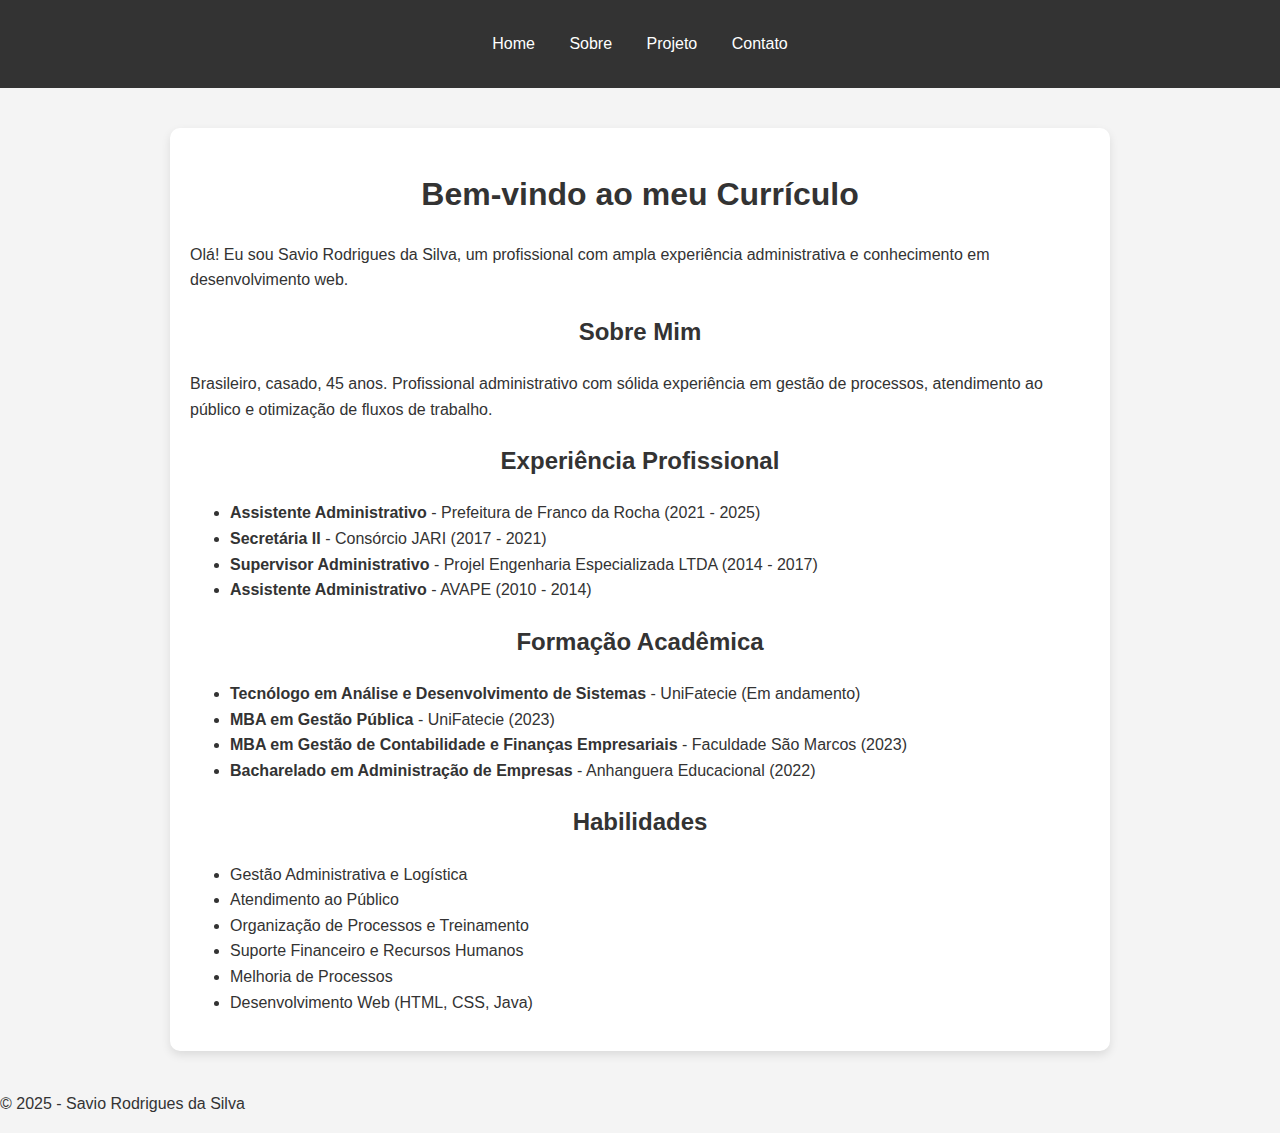
<file: index.html>
<!DOCTYPE html>
<html lang="pt-br">
<head>
    <meta charset="UTF-8">
    <meta name="viewport" content="width=device-width, initial-scale=1.0">
    <link rel="stylesheet" href="styles.css">
    <title>Currículo - Savio Rodrigues</title>
</head>
<body>
    <header>
        <nav>
            <ul>
                <li><a href="index.html">Home</a></li>
                <li><a href="sobre.html">Sobre</a></li>
                <li><a href="projeto.html">Projeto</a></li>
                <li><a href="contato.html">Contato</a></li>
            </ul>
        </nav>
    </header>
    <main>
        <section id="home" class="container">
            <div class="item">
                <h1>Bem-vindo ao meu Currículo</h1>
                <p>Olá! Eu sou Savio Rodrigues da Silva, um profissional com ampla experiência administrativa e conhecimento em desenvolvimento web.</p>
                
                <h2>Sobre Mim</h2>
                <p>Brasileiro, casado, 45 anos. Profissional administrativo com sólida experiência em gestão de processos, atendimento ao público e otimização de fluxos de trabalho.</p>

                <h2>Experiência Profissional</h2>
                <ul>
                    <li><strong>Assistente Administrativo</strong> - Prefeitura de Franco da Rocha (2021 - 2025)</li>
                    <li><strong>Secretária II</strong> - Consórcio JARI (2017 - 2021)</li>
                    <li><strong>Supervisor Administrativo</strong> - Projel Engenharia Especializada LTDA (2014 - 2017)</li>
                    <li><strong>Assistente Administrativo</strong> - AVAPE (2010 - 2014)</li>
                </ul>

                <h2>Formação Acadêmica</h2>
                <ul>
                    <li><strong>Tecnólogo em Análise e Desenvolvimento de Sistemas</strong> - UniFatecie (Em andamento)</li>
                    <li><strong>MBA em Gestão Pública</strong> - UniFatecie (2023)</li>
                    <li><strong>MBA em Gestão de Contabilidade e Finanças Empresariais</strong> - Faculdade São Marcos (2023)</li>
                    <li><strong>Bacharelado em Administração de Empresas</strong> - Anhanguera Educacional (2022)</li>
                </ul>

                <h2>Habilidades</h2>
                <ul>
                    <li>Gestão Administrativa e Logística</li>
                    <li>Atendimento ao Público</li>
                    <li>Organização de Processos e Treinamento</li>
                    <li>Suporte Financeiro e Recursos Humanos</li>
                    <li>Melhoria de Processos</li>
                    <li>Desenvolvimento Web (HTML, CSS, Java)</li>
                </ul>
            </div>
        </section>
    </main>
    <footer>
        <p>&copy; 2025 - Savio Rodrigues da Silva</p>
    </footer>
</body>
</html>
</file>
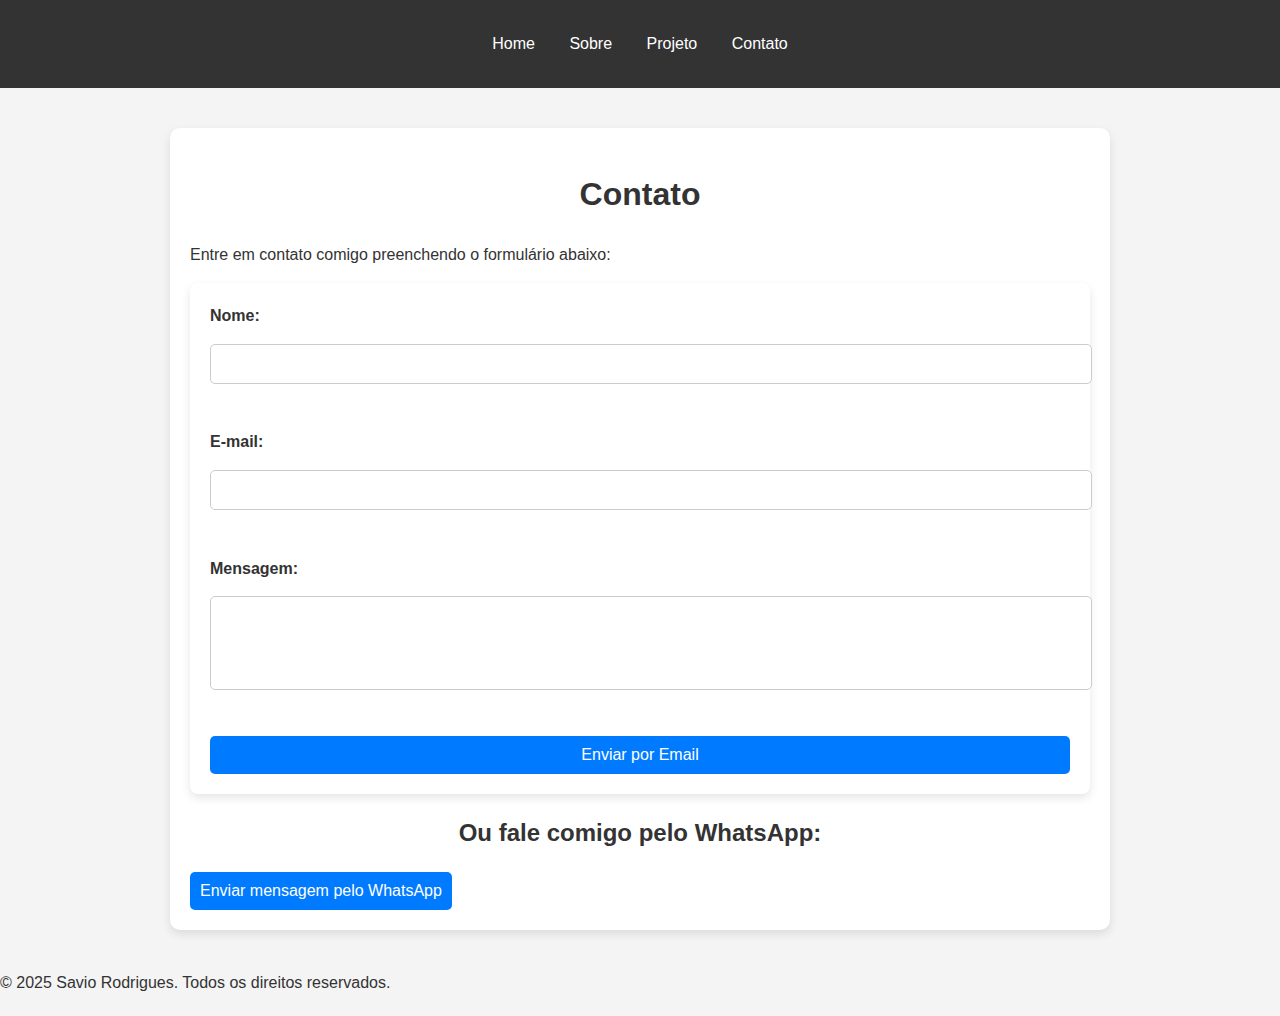
<file: contato.html>
<!DOCTYPE html>
<html lang="pt-br">
<head>
    <meta charset="UTF-8">
    <meta name="viewport" content="width=device-width, initial-scale=1.0">
    <link rel="stylesheet" href="styles.css">
    <title>Contato</title>
</head>
<body>
    <header>
        <nav>
            <ul>
                <li><a href="index.html">Home</a></li>
                <li><a href="sobre.html">Sobre</a></li>
                <li><a href="projeto.html">Projeto</a></li>
                <li><a href="contato.html">Contato</a></li>
            </ul>
        </nav>
    </header>
    <main>
        <section id="contato" class="container">
            <h1>Contato</h1>
            <p>Entre em contato comigo preenchendo o formulário abaixo:</p>
            
            <form action="mailto:savio_dai@yahoo.com.br" method="post" enctype="text/plain">
                <label for="nome">Nome:</label>
                <input type="text" id="nome" name="nome" required>
                <br>

                <label for="email">E-mail:</label>
                <input type="email" id="email" name="email" required>
                <br>

                <label for="mensagem">Mensagem:</label>
                <textarea id="mensagem" name="mensagem" rows="4" cols="50" required></textarea>
                <br>

                <button type="submit">Enviar por Email</button>
            </form>

            <h2>Ou fale comigo pelo WhatsApp:</h2>
            <a href="https://wa.me/5511968343888?text=Olá%20Savio,%20gostaria%20de%20entrar%20em%20contato!" target="_blank">
                <button type="button">Enviar mensagem pelo WhatsApp</button>
            </a>
        </section>
    </main>
    <footer>
        <p>&copy; 2025 Savio Rodrigues. Todos os direitos reservados.</p>
    </footer>
</body>
</html>
</file>
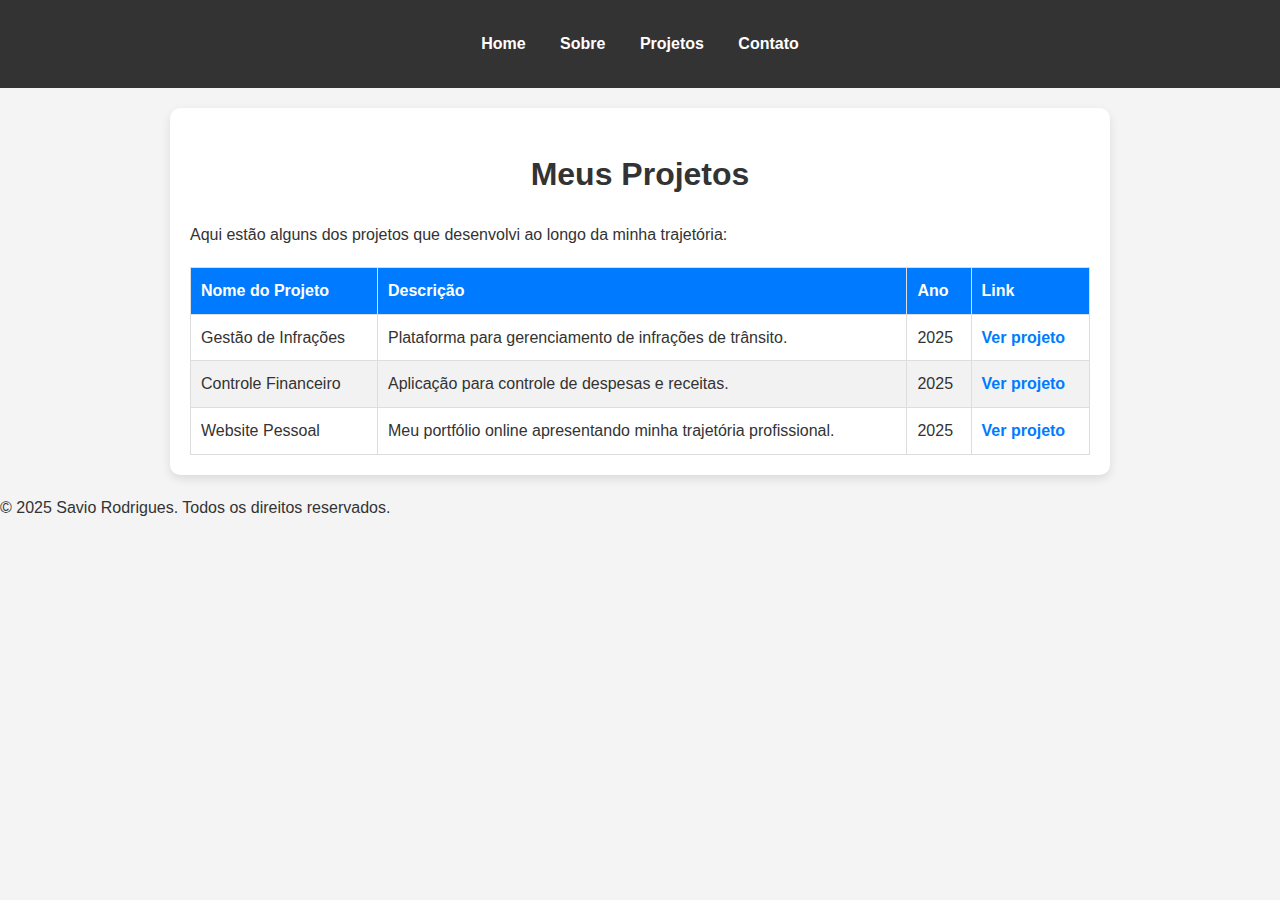
<file: projeto.html>
<!DOCTYPE html>
<html lang="pt-br">
<head>
    <meta charset="UTF-8">
    <meta name="viewport" content="width=device-width, initial-scale=1.0">
    <link rel="stylesheet" href="styles.css">
    <title>Meus Projetos</title>
    <style>
        /* Estilos básicos para a tabela */
        .container {
            width: 90%;
            margin: 20px auto;
            font-family: Arial, sans-serif;
        }

        table {
            width: 100%;
            border-collapse: collapse;
            margin-top: 20px;
        }

        th, td {
            border: 1px solid #ddd;
            padding: 10px;
            text-align: left;
        }

        th {
            background-color: #007bff;
            color: white;
        }

        tr:nth-child(even) {
            background-color: #f2f2f2;
        }

        a {
            text-decoration: none;
            color: #007bff;
            font-weight: bold;
        }

        a:hover {
            text-decoration: underline;
        }
    </style>
</head>
<body>
    <header>
        <nav>
            <ul>
                <li><a href="index.html">Home</a></li>
                <li><a href="sobre.html">Sobre</a></li>
                <li><a href="projetos.html">Projetos</a></li>
                <li><a href="contato.html">Contato</a></li>
            </ul>
        </nav>
    </header>
    <main>
        <section id="projetos" class="container">
            <h1>Meus Projetos</h1>
            <p>Aqui estão alguns dos projetos que desenvolvi ao longo da minha trajetória:</p>
            
            <table>
                <thead>
                    <tr>
                        <th>Nome do Projeto</th>
                        <th>Descrição</th>
                        <th>Ano</th>
                        <th>Link</th>
                    </tr>
                </thead>
                <tbody>
                    <tr>
                        <td>Gestão de Infrações</td>
                        <td>Plataforma para gerenciamento de infrações de trânsito.</td>
                        <td>2025</td>
                        <td><a href="#" target="_blank" rel="noopener noreferrer">Ver projeto</a></td>
                    </tr>
                    <tr>
                        <td>Controle Financeiro</td>
                        <td>Aplicação para controle de despesas e receitas.</td>
                        <td>2025</td>
                        <td><a href="#" target="_blank" rel="noopener noreferrer">Ver projeto</a></td>
                    </tr>
                    <tr>
                        <td>Website Pessoal</td>
                        <td>Meu portfólio online apresentando minha trajetória profissional.</td>
                        <td>2025</td>
                        <td><a href="#" target="_blank" rel="noopener noreferrer">Ver projeto</a></td>
                    </tr>
                </tbody>
            </table>  
        </section>
    </main>
    <footer>
        <p>&copy; 2025 Savio Rodrigues. Todos os direitos reservados.</p>
    </footer>
</body>
</html>
</file>
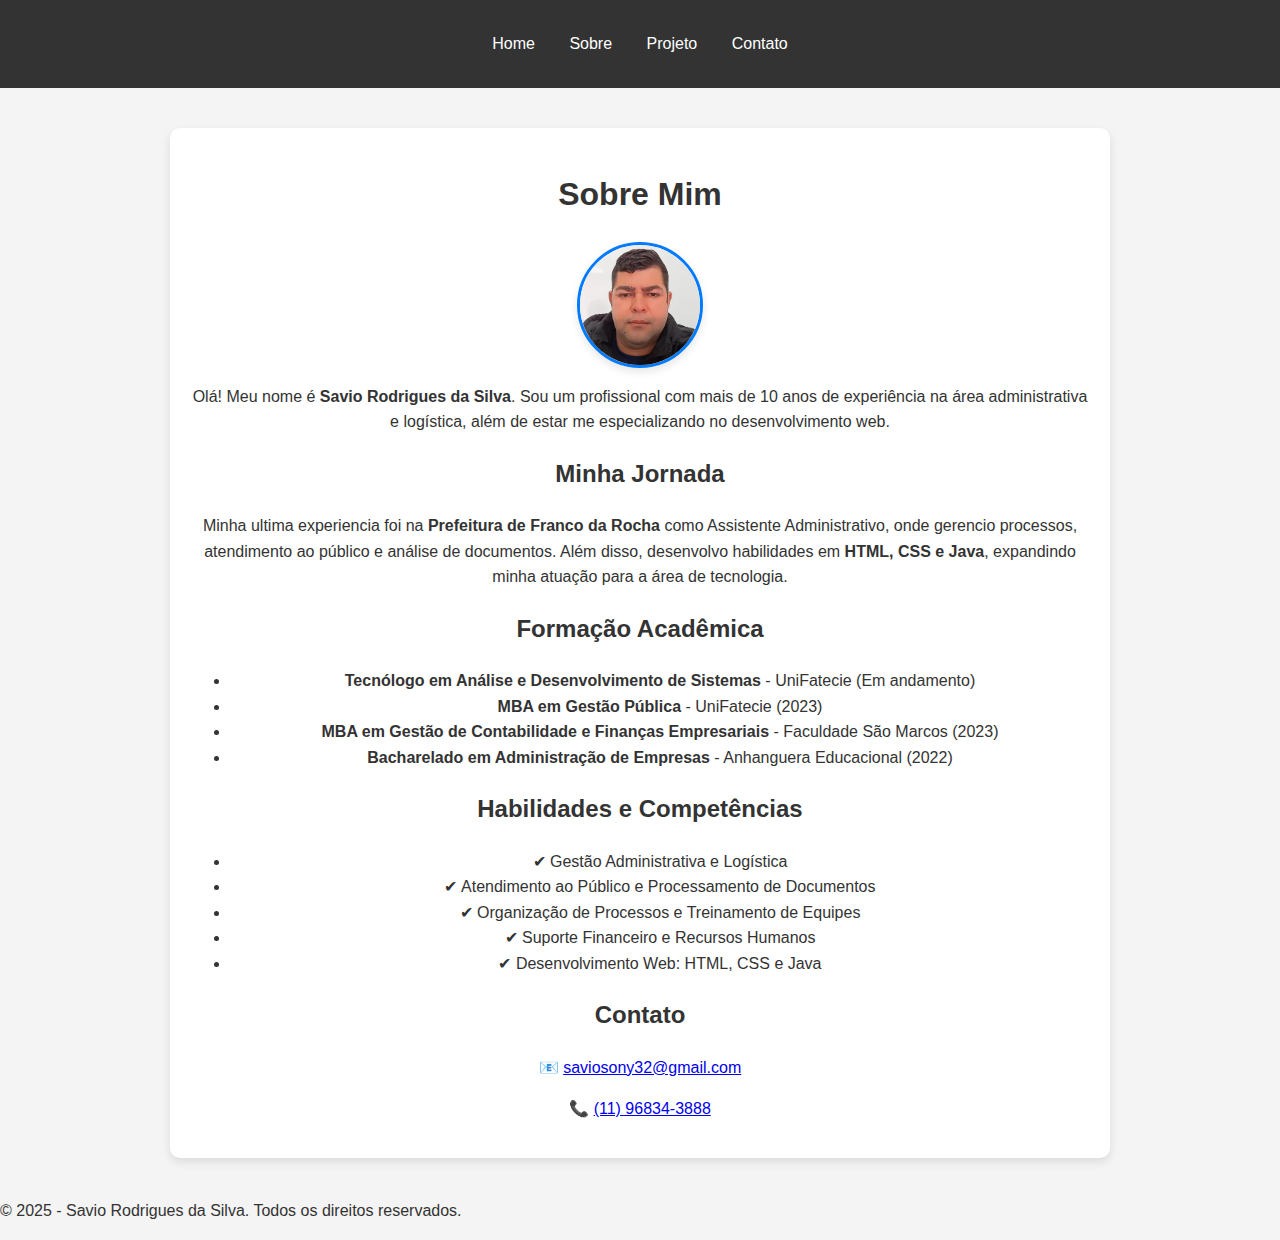
<file: sobre.html>
<!DOCTYPE html>
<html lang="pt-br">
<head>
    <meta charset="UTF-8">
    <meta name="viewport" content="width=device-width, initial-scale=1.0">
    <link rel="stylesheet" href="styles.css">
    <title>Sobre Mim</title>
</head>
<body>
    <header>
        <nav>
            <ul>
                <li><a href="index.html">Home</a></li>
                <li><a href="sobre.html">Sobre</a></li>
                <li><a href="projeto.html">Projeto</a></li>
                <li><a href="contato.html">Contato</a></li>
            </ul>
        </nav>
    </header>
    <main>
        <section id="sobre" class="container">
            <h1>Sobre Mim</h1>
            <img id="profile" src="img/me.jpg" alt="Foto de Savio Rodrigues da Silva">
            
            <p>Olá! Meu nome é <strong>Savio Rodrigues da Silva</strong>. Sou um profissional com mais de 10 anos de experiência na área administrativa e logística, além de estar me especializando no desenvolvimento web.</p>

            <h2>Minha Jornada</h2>
            <p>Minha ultima experiencia foi na <strong>Prefeitura de Franco da Rocha</strong> como Assistente Administrativo, onde gerencio processos, atendimento ao público e análise de documentos. Além disso, desenvolvo habilidades em <strong>HTML, CSS e Java</strong>, expandindo minha atuação para a área de tecnologia.</p>

            <h2>Formação Acadêmica</h2>
            <ul>
                <li><strong>Tecnólogo em Análise e Desenvolvimento de Sistemas</strong> - UniFatecie (Em andamento)</li>
                <li><strong>MBA em Gestão Pública</strong> - UniFatecie (2023)</li>
                <li><strong>MBA em Gestão de Contabilidade e Finanças Empresariais</strong> - Faculdade São Marcos (2023)</li>
                <li><strong>Bacharelado em Administração de Empresas</strong> - Anhanguera Educacional (2022)</li>
            </ul>

            <h2>Habilidades e Competências</h2>
            <ul>
                <li>✔ Gestão Administrativa e Logística</li>
                <li>✔ Atendimento ao Público e Processamento de Documentos</li>
                <li>✔ Organização de Processos e Treinamento de Equipes</li>
                <li>✔ Suporte Financeiro e Recursos Humanos</li>
                <li>✔ Desenvolvimento Web: HTML, CSS e Java</li>
            </ul>

            <h2>Contato</h2>
            <p>📧 <a href="mailto:saviosony32@gmail.com">saviosony32@gmail.com</a></p>
            <p>📞 <a href="tel:+5511968343888">(11) 96834-3888</a></p>
        </section>
    </main>
    <footer>
        <p>&copy; 2025 - Savio Rodrigues da Silva. Todos os direitos reservados.</p>
    </footer>
</body>
</html>
</file>
<file: styles.css>
/* Estilização geral */
body {
  font-family: Arial, sans-serif;
  line-height: 1.6;
  margin: 0;
  padding: 0;
  background: #f4f4f4;
  color: #333;
}

/* Container centralizado */
.container {
  width: 80%;
  max-width: 900px;
  margin: 40px auto;
  padding: 20px;
  background: white;
  border-radius: 10px;
  box-shadow: 0px 4px 10px rgba(0, 0, 0, 0.1);
}

/* Navegação */
header {
  background: #333;
  color: white;
  padding: 15px 0;
  text-align: center;
}

nav ul {
  list-style: none;
  padding: 0;
}

nav ul li {
  display: inline;
  margin: 0 15px;
}

nav ul li a {
  color: white;
  text-decoration: none;
}

nav ul li a.active {
  font-weight: bold;
  border-bottom: 2px solid #fff;
}

/* Layout flexível */
.contato-container {
  display: flex;
  gap: 20px;
  align-items: flex-start;
  justify-content: space-between;
  flex-wrap: wrap;
}

/* Formulário */
form {
  flex: 1;
  display: flex;
  flex-direction: column;
  gap: 10px;
  background: #fff;
  padding: 20px;
  border-radius: 8px;
  box-shadow: 0px 4px 10px rgba(0, 0, 0, 0.1);
}

.form-group {
  display: flex;
  flex-direction: column;
}

label {
  font-weight: bold;
  margin-bottom: 5px;
}

input, textarea {
  width: 100%;
  padding: 10px;
  border: 1px solid #ccc;
  border-radius: 5px;
  font-size: 16px;
}

textarea {
  resize: none;
}

button {
  background: #007BFF;
  color: white;
  padding: 10px;
  border: none;
  border-radius: 5px;
  cursor: pointer;
  font-size: 16px;
  transition: 0.3s;
}

button:hover {
  background: #0056b3;
}

/* WhatsApp Contato */
.contato-lateral {
  flex: 1;
  text-align: center;
  padding: 20px;
  border-radius: 8px;
  background: #25D366;
  color: white;
  font-weight: bold;
  box-shadow: 0px 4px 10px rgba(0, 0, 0, 0.1);
}

.contato-lateral a {
  text-decoration: none;
}

.whatsapp-btn {
  background: white;
  color: #25D366;
  padding: 12px;
  font-size: 16px;
  font-weight: bold;
  border-radius: 5px;
  display: block;
  margin-top: 10px;
  cursor: pointer;
}

.whatsapp-btn:hover {
  background: #1da851;
  color: white;
}

/* Responsividade */
@media (max-width: 768px) {
  .container {
      width: 90%;
      padding: 15px;
  }

  .contato-container {
      flex-direction: column;
  }

  .contato-lateral {
      margin-top: 20px;
  }
}

/* Centralizar o título e a imagem */
#sobre {
  text-align: center;
}

/* Estilização da imagem do perfil */
#profile {
  width: 120px;  /* Reduz o tamanho da imagem */
  height: 120px;
  border-radius: 50%; /* Deixa a imagem arredondada */
  border: 3px solid #007BFF; /* Adiciona uma borda azul */
  box-shadow: 0px 4px 8px rgba(0, 0, 0, 0.1); /* Adiciona um leve sombreamento */
  display: block;
  margin: 10px auto; /* Centraliza horizontalmente */
}

/* Centralizar todos os títulos */
h1, h2 {
  text-align: center;
}

/* Manter o restante do conteúdo alinhado à esquerda */
.container {
  text-align: left;
}

/* Centralizar a imagem do perfil */
#profile {
  width: 120px;  /* Reduz o tamanho da imagem */
  height: 120px;
  border-radius: 50%; /* Deixa a imagem arredondada */
  border: 3px solid #007BFF; /* Adiciona uma borda azul */
  box-shadow: 0px 4px 8px rgba(0, 0, 0, 0.1); /* Adiciona um leve sombreamento */
  display: block;
  margin: 10px auto; /* Centraliza a imagem */
}
</file>
